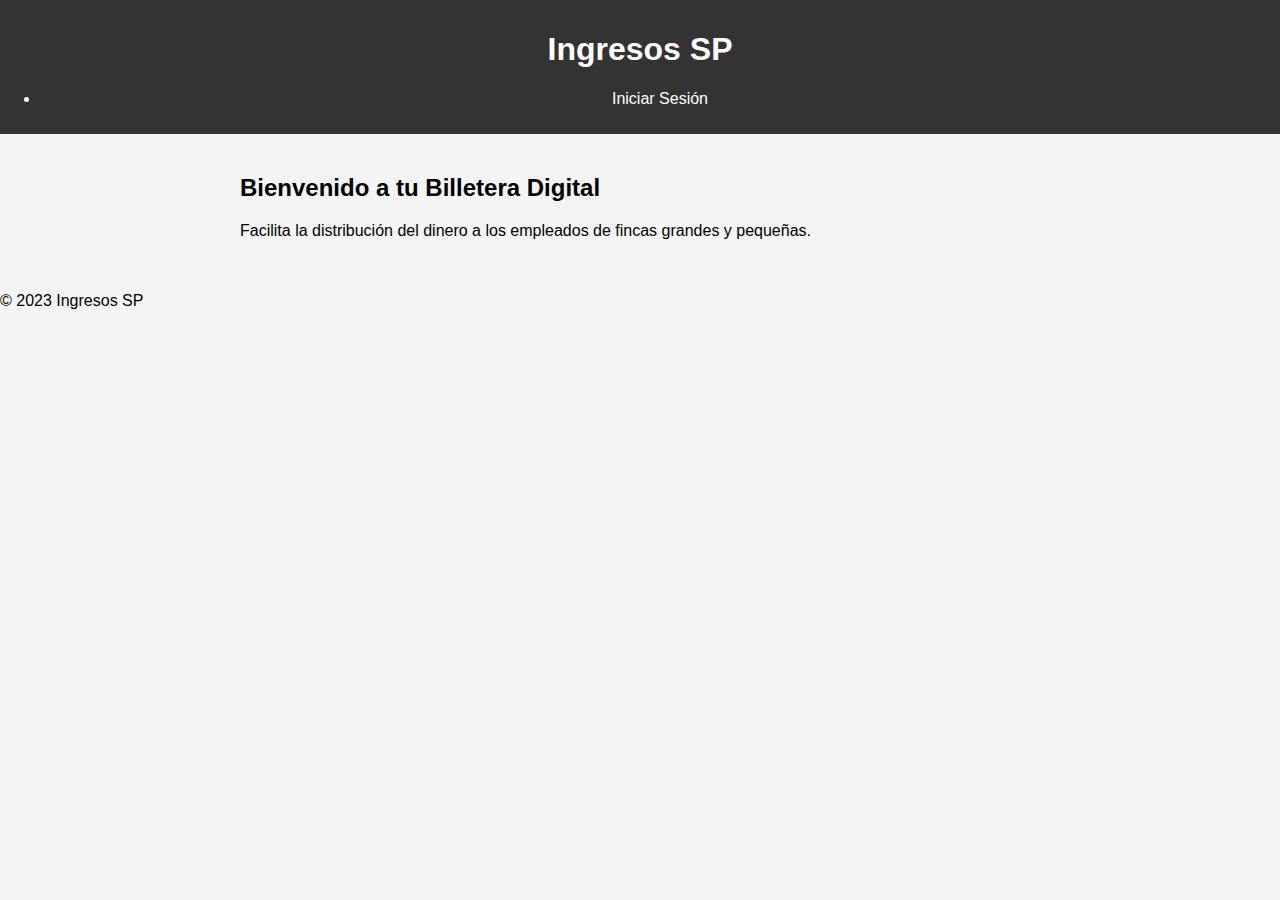
<file: index.html>
<!DOCTYPE html>
<html lang="es">
<head>
    <meta charset="UTF-8">
    <meta name="viewport" content="width=device-width, initial-scale=1.0">
    <title>Ingresos SP - Billetera Digital</title>
    <link rel="stylesheet" href="styles.css">
</head>
<body>
    <header>
        <h1>Ingresos SP</h1>
        <nav>
            <ul>
                <li><a href="login.html">Iniciar Sesión</a></li>
            </ul>
        </nav>
    </header>
    <main>
        <section id="welcome">
            <h2>Bienvenido a tu Billetera Digital</h2>
            <p>Facilita la distribución del dinero a los empleados de fincas grandes y pequeñas.</p>
        </section>
    </main>
    <footer>
        <p>&copy; 2023 Ingresos SP</p>
    </footer>
</body>
</html>
</file>
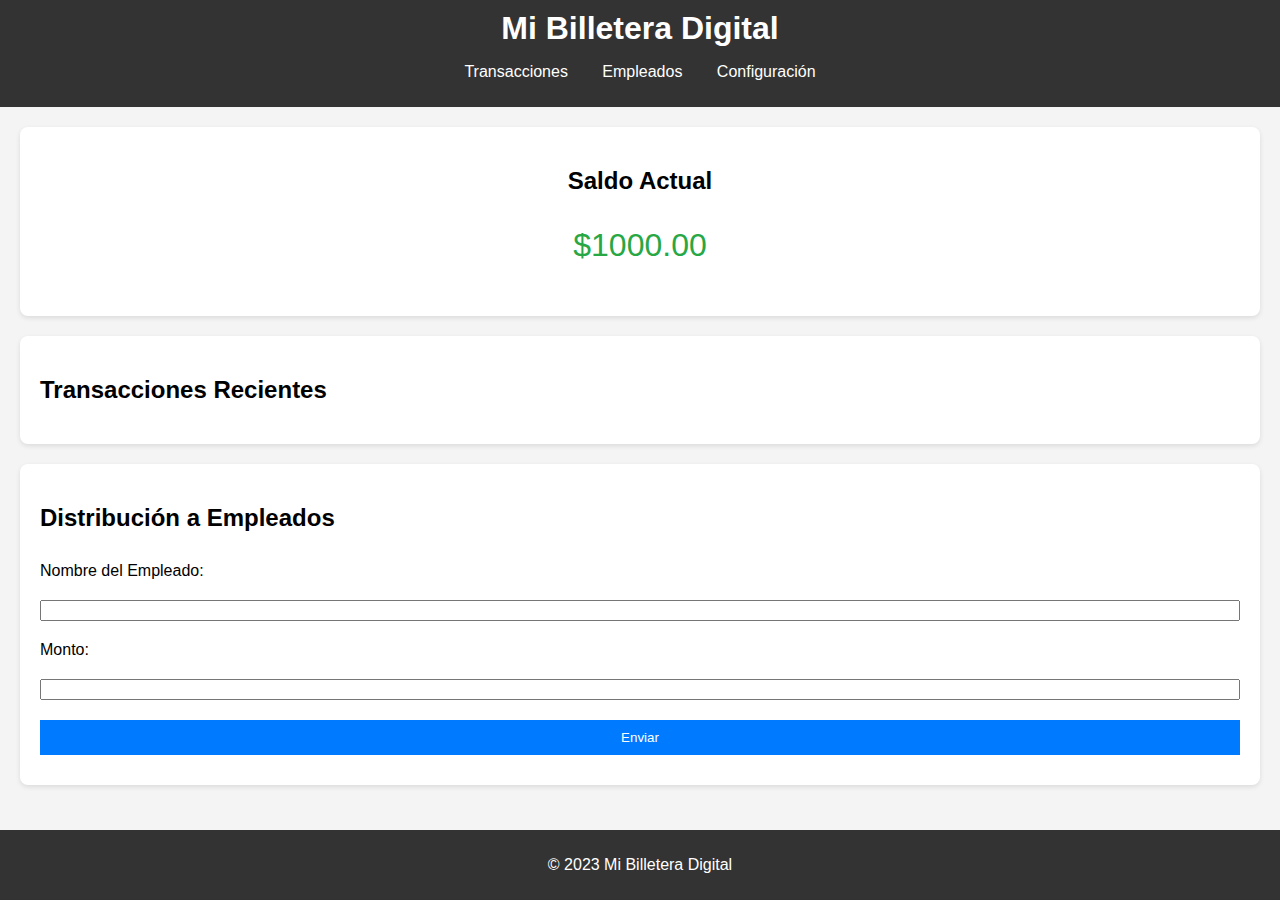
<file: dashboard.html>
<!DOCTYPE html>
<html lang="es">
<head>
    <meta charset="UTF-8">
    <meta name="viewport" content="width=device-width, initial-scale=1.0">
    <title>Mi Billetera Digital</title>
    <link rel="stylesheet" href="dashboard.css">
</head>
<body>
    <header>
        <h1>Mi Billetera Digital</h1>
        <nav>
            <ul>
                <li><a href="#transactions">Transacciones</a></li>
                <li><a href="#employees">Empleados</a></li>
                <li><a href="#settings">Configuración</a></li>
            </ul>
        </nav>
    </header>
    <main>
        <section id="balance">
            <h2>Saldo Actual</h2>
            <p id="currentBalance">$0.00</p>
        </section>
        <section id="transactions">
            <h2>Transacciones Recientes</h2>
            <ul id="transactionList">
                <!-- Transactions will be dynamically added here -->
            </ul>
        </section>
        <section id="employees">
            <h2>Distribución a Empleados</h2>
            <form id="employeeForm">
                <label for="employeeName">Nombre del Empleado:</label>
                <input type="text" id="employeeName" required>
                <label for="amount">Monto:</label>
                <input type="number" id="amount" required>
                <button type="submit">Enviar</button>
            </form>
        </section>
    </main>
    <footer>
        <p>&copy; 2023 Mi Billetera Digital</p>
    </footer>
    <script src="dashboard.js"></script>
</body>
</html>
</file>
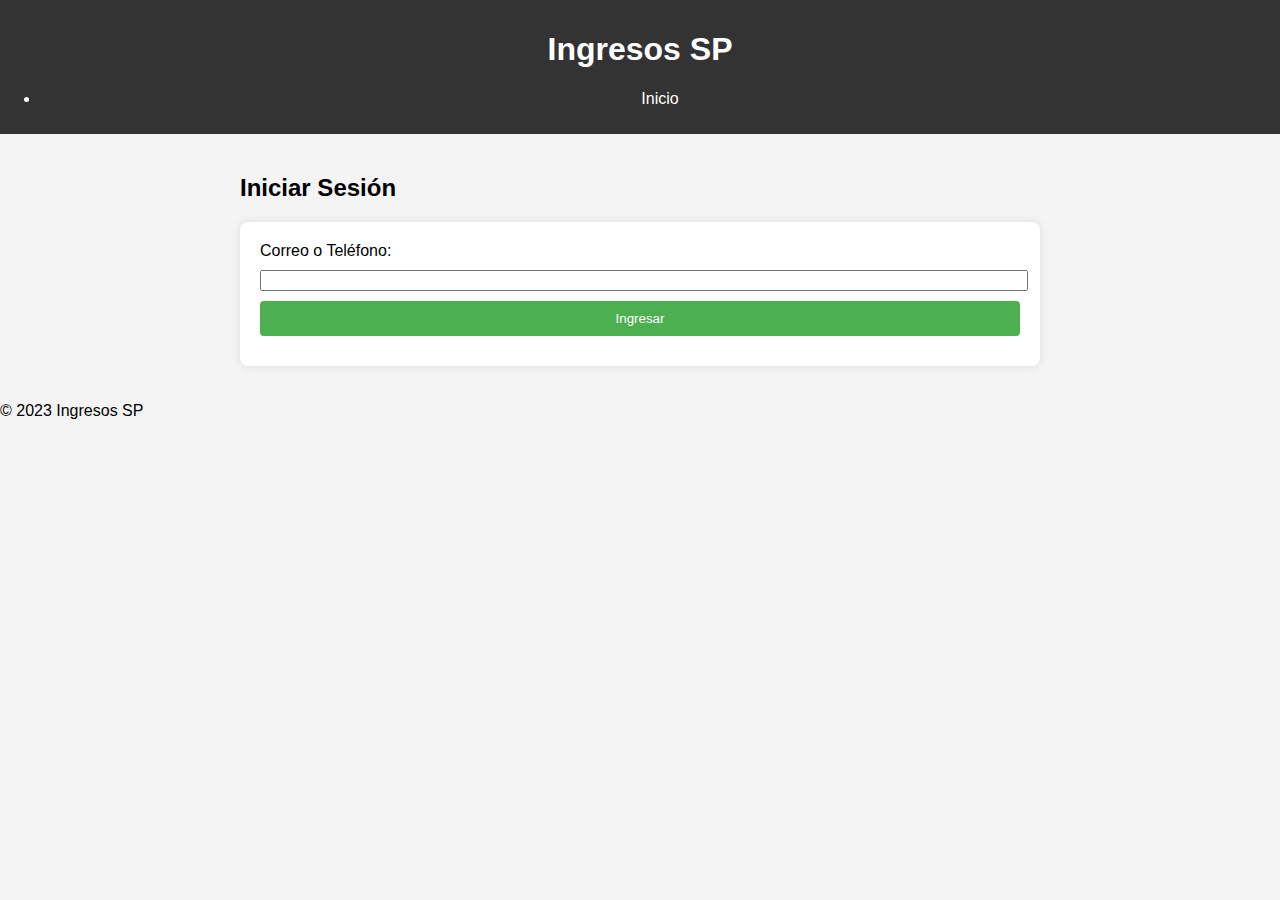
<file: login.html>
<!DOCTYPE html>
<html lang="es">
<head>
    <meta charset="UTF-8">
    <meta name="viewport" content="width=device-width, initial-scale=1.0">
    <title>Ingresos SP - Iniciar Sesión</title>
    <link rel="stylesheet" href="styles.css">
</head>
<body>
    <header>
        <h1>Ingresos SP</h1>
        <nav>
            <ul>
                <li><a href="index.html">Inicio</a></li>
            </ul>
        </nav>
    </header>
    <main>
        <section id="login">
            <h2>Iniciar Sesión</h2>
            <form id="loginForm">
                <label for="email">Correo o Teléfono:</label>
                <input type="text" id="email" name="email" required>
                <button type="submit">Ingresar</button>
            </form>
        </section>
    </main>
    <footer>
        <p>&copy; 2023 Ingresos SP</p>
    </footer>
    <script src="login.js"></script>
</body>
</html>
</file>
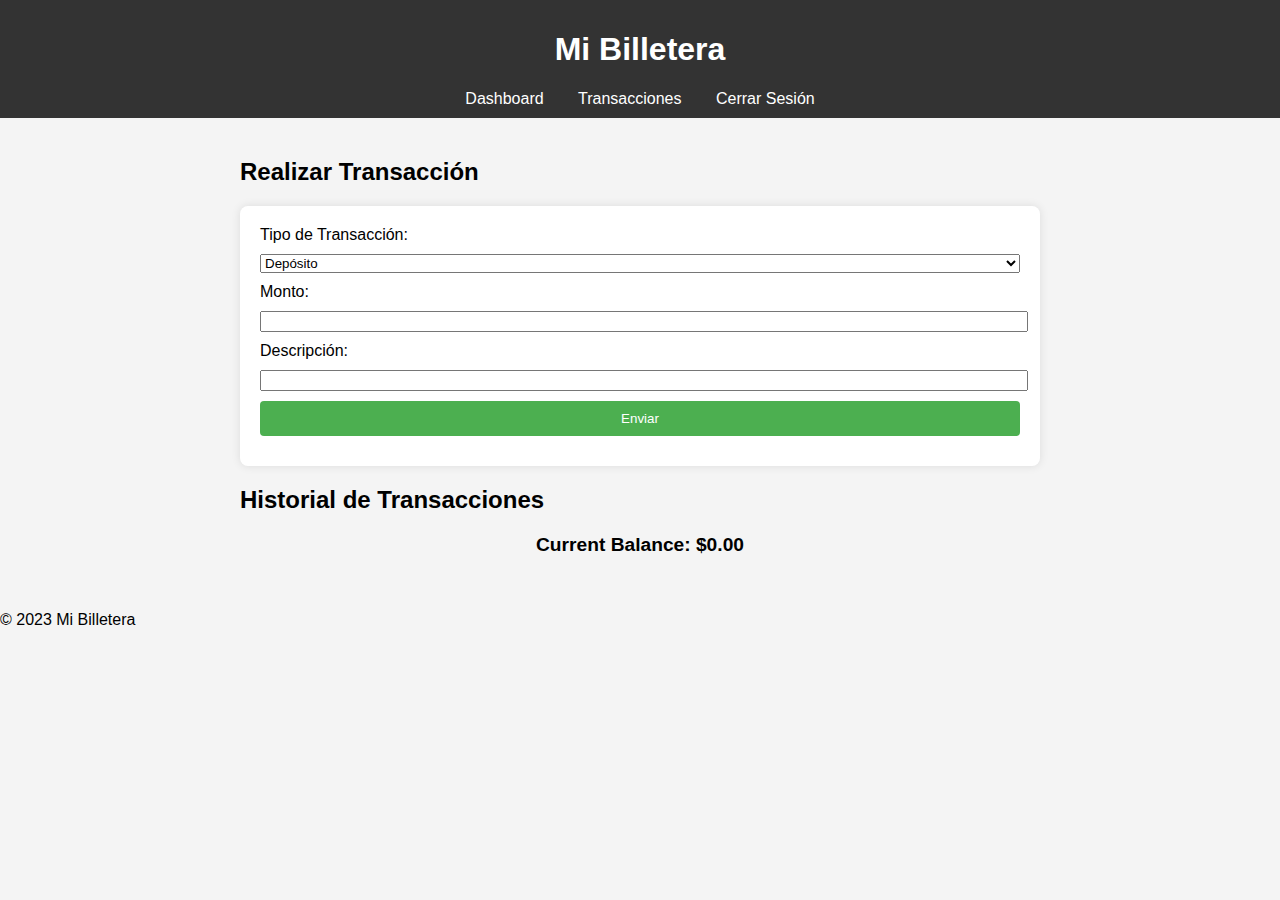
<file: transactions.html>
<!DOCTYPE html>
<html lang="es">
<head>
    <meta charset="UTF-8">
    <meta name="viewport" content="width=device-width, initial-scale=1.0">
    <title>Transacciones - Mi Billetera</title>
    <link rel="stylesheet" href="styles.css">
</head>
<body>
    <header>
        <h1>Mi Billetera</h1>
        <nav>
            <a href="dashboard.html">Dashboard</a>
            <a href="transactions.html">Transacciones</a>
            <a href="login.html">Cerrar Sesión</a>
        </nav>
    </header>
    <main>
        <h2>Realizar Transacción</h2>
        <form id="transactionForm">
            <label for="transactionType">Tipo de Transacción:</label>
            <select id="transactionType" name="transactionType">
                <option value="deposit">Depósito</option>
                <option value="withdraw">Retiro</option>
            </select>
            <label for="amount">Monto:</label>
            <input type="number" id="amount" name="amount" step="0.01" required>
            <label for="description">Descripción:</label>
            <input type="text" id="description" name="description" required>
            <button type="submit">Enviar</button>
        </form>
        <h2>Historial de Transacciones</h2>
        <ul id="transactionList"></ul>
        <p id="currentBalance">Current Balance: $0.00</p>
    </main>
    <footer>
        <p>&copy; 2023 Mi Billetera</p>
    </footer>
    <script src="transactions.js"></script>
</body>
</html>
</file>
<file: styles.css>
body {
    font-family: 'Arial', sans-serif;
    margin: 0;
    padding: 0;
    background-color: #f4f4f4;
}

header {
    background-color: #333;
    color: white;
    padding: 10px 0;
    text-align: center;
}

nav a {
    color: white;
    margin: 0 15px;
    text-decoration: none;
}

main {
    padding: 20px;
    max-width: 800px;
    margin: auto;
}

form {
    background: white;
    padding: 20px;
    border-radius: 8px;
    box-shadow: 0 0 10px rgba(0,0,0,0.1);
}

label, input, select, button {
    display: block;
    margin-bottom: 10px;
    width: 100%;
}

button {
    background-color: #4CAF50;
    color: white;
    padding: 10px;
    border: none;
    border-radius: 4px;
    cursor: pointer;
}

button:hover {
    background-color: #45a049;
}

#transactionList {
    list-style-type: none;
    padding: 0;
}

#transactionList li {
    background: #fff;
    margin: 10px 0;
    padding: 10px;
    border-radius: 4px;
    box-shadow: 0 0 5px rgba(0,0,0,0.1);
}

#currentBalance {
    font-size: 1.2em;
    font-weight: bold;
    text-align: center;
    margin-top: 20px;
}

@media (max-width: 600px) {
    main {
        padding: 10px;
    }
    form {
        padding: 10px;
    }
    label, input, select, button {
        margin-bottom: 5px;
    }
}
</file>
<file: dashboard.css>
body {
    font-family: 'Arial', sans-serif;
    margin: 0;
    padding: 0;
    background-color: #f4f4f4;
}

header {
    background-color: #333;
    color: white;
    padding: 10px 0;
    text-align: center;
}

header h1 {
    margin: 0;
}

nav ul {
    list-style-type: none;
    padding: 0;
}

nav ul li {
    display: inline;
    margin: 0 15px;
}

nav ul li a {
    color: white;
    text-decoration: none;
}

main {
    padding: 20px;
}

section {
    background: white;
    margin-bottom: 20px;
    padding: 20px;
    border-radius: 8px;
    box-shadow: 0 2px 5px rgba(0,0,0,0.1);
}

#balance {
    text-align: center;
}

#currentBalance {
    font-size: 2em;
    color: #28a745;
}

#transactions ul {
    list-style-type: none;
    padding: 0;
}

#transactions li {
    padding: 10px 0;
    border-bottom: 1px solid #ddd;
}

#employeeForm {
    display: flex;
    flex-direction: column;
}

#employeeForm label, #employeeForm input, #employeeForm button {
    margin: 10px 0;
}

#employeeForm button {
    background-color: #007bff;
    color: white;
    border: none;
    padding: 10px;
    cursor: pointer;
}

#employeeForm button:hover {
    background-color: #0056b3;
}

footer {
    text-align: center;
    padding: 10px 0;
    background-color: #333;
    color: white;
    position: fixed;
    width: 100%;
    bottom: 0;
}

@media (max-width: 600px) {
    header h1 {
        font-size: 1.5em;
    }

    nav ul li {
        display: block;
        margin: 10px 0;
    }

    #employeeForm {
        flex-direction: column;
    }
}
</file>
